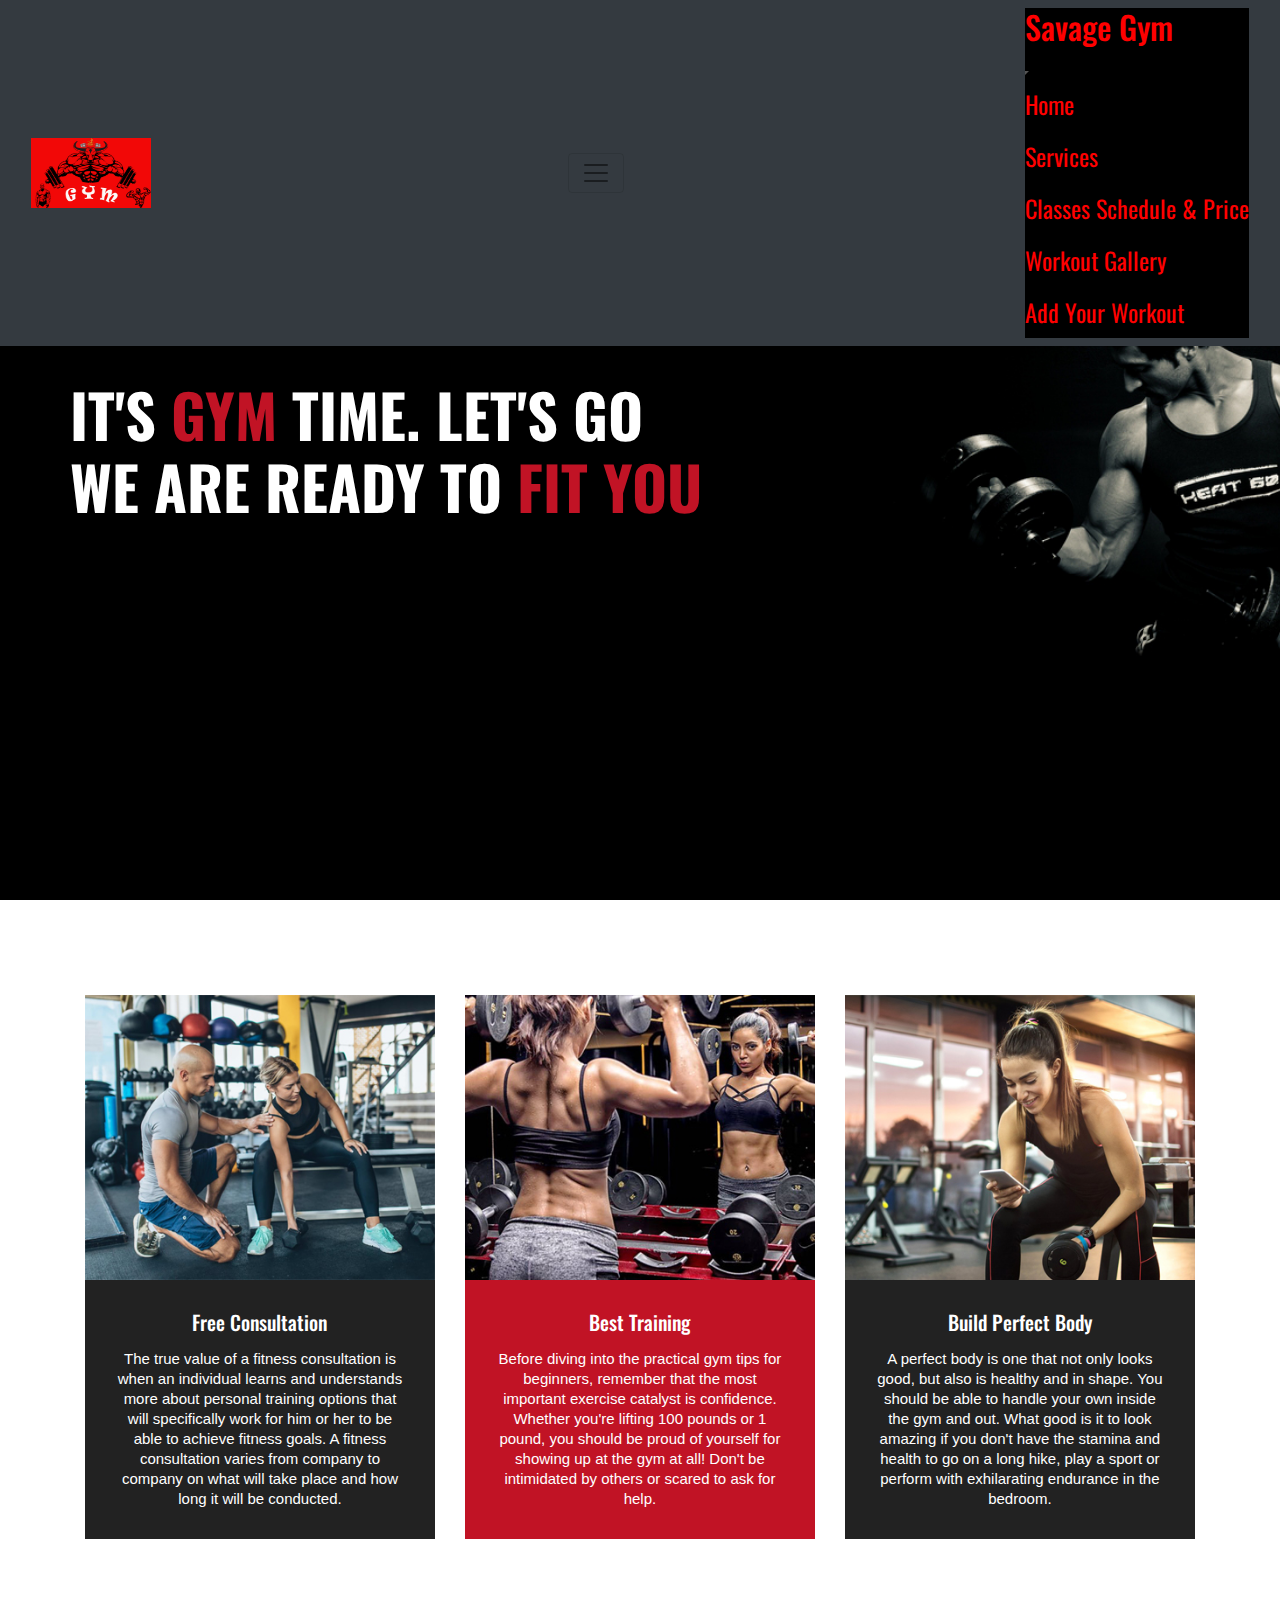
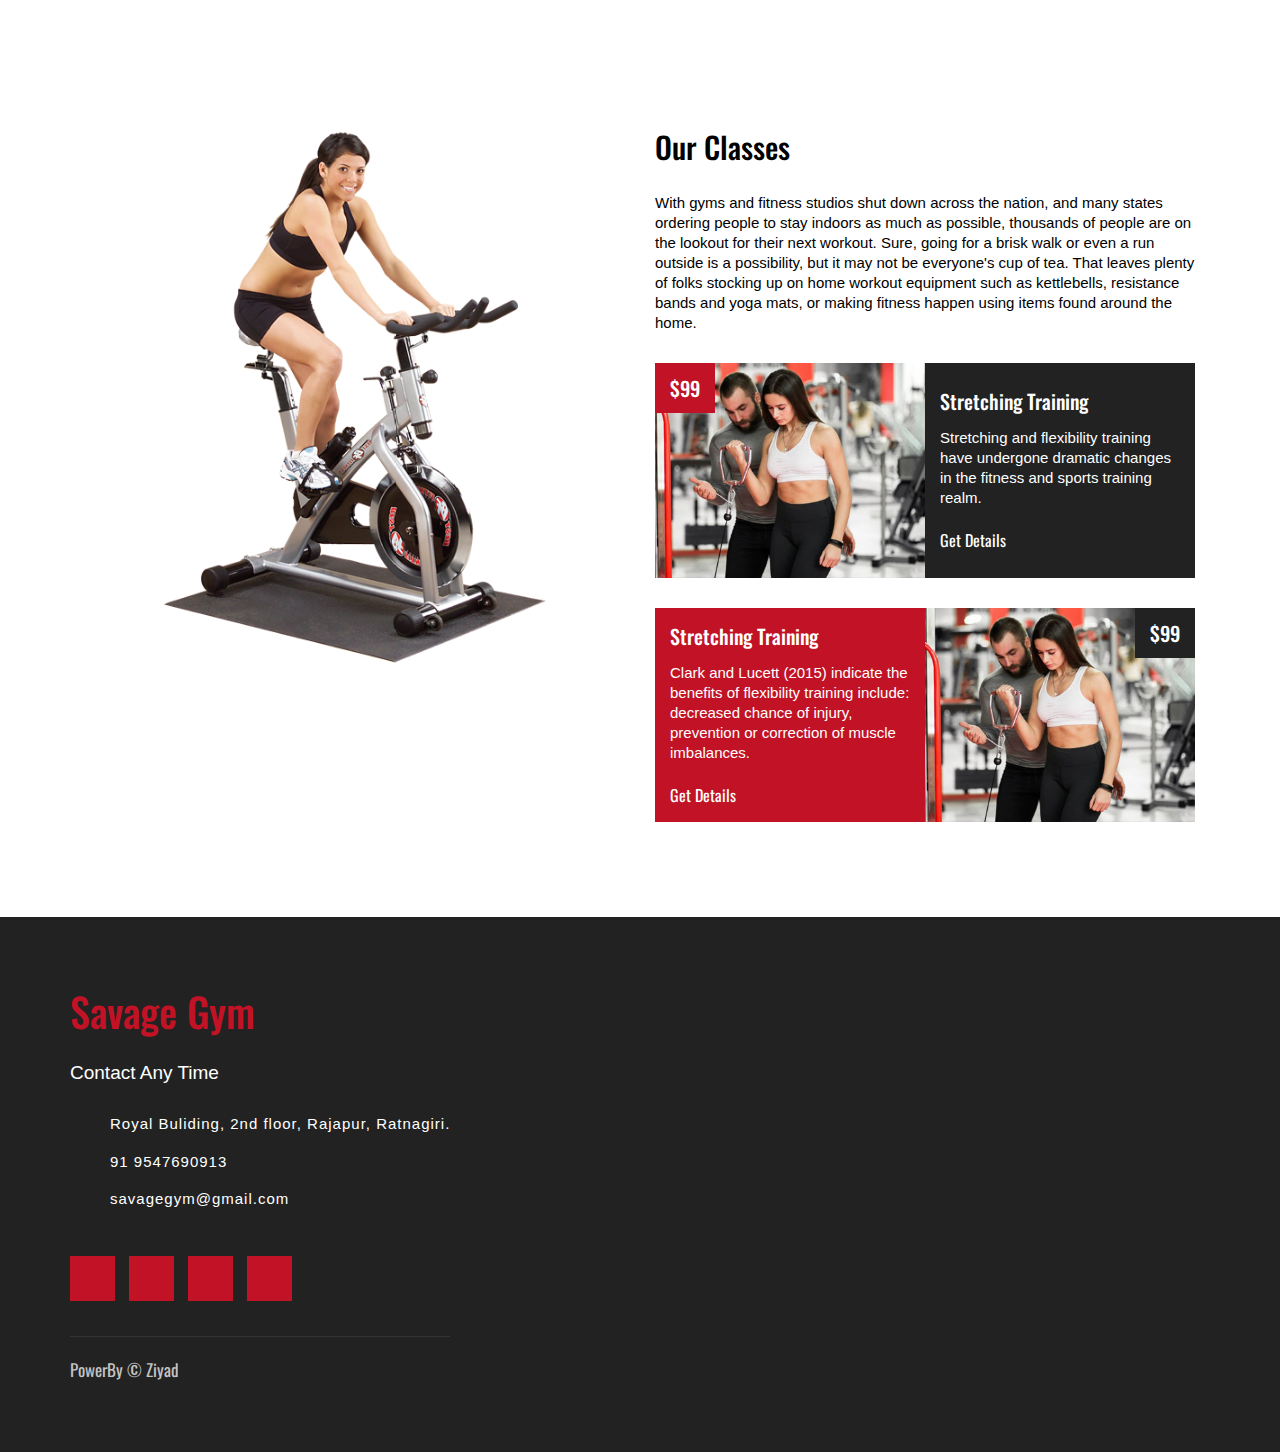
<file: index.html>
<!DOCTYPE html>
<html lang="en">
<head>
    <meta charset="UTF-8">
    <meta http-equiv="X-UA-Compatible" content="IE=edge">
    <meta name="viewport" content="width=device-width, initial-scale=1.0">
    <title>Savage Gym</title>
    <link rel="stylesheet" href="https://use.fontawesome.com/releases/v5.15.4/css/all.css" integrity="sha384-DyZ88mC6Up2uqS4h/KRgHuoeGwBcD4Ng9SiP4dIRy0EXTlnuz47vAwmeGwVChigm" crossorigin="anonymous">
    <link href="https://cdn.jsdelivr.net/npm/bootstrap@5.1.3/dist/css/bootstrap.min.css" rel="stylesheet" integrity="sha384-1BmE4kWBq78iYhFldvKuhfTAU6auU8tT94WrHftjDbrCEXSU1oBoqyl2QvZ6jIW3" crossorigin="anonymous">
    <link rel="stylesheet" href="https://maxcdn.bootstrapcdn.com/bootstrap/4.5.2/css/bootstrap.min.css">
    <link rel="stylesheet" href="style.css">
</head>
<body>
    <header>
        <nav class="navbar navbar-light bg-dark fixed-top">
            <div class="container-fluid">
                <a class="navbar-brand" href="#">
                    <img src="accet/logo.png" alt="logo" height="70" width="120">
                </a>
                <button class="navbar-toggler" type="button" data-bs-toggle="offcanvas" data-bs-target="#offcanvasNavbar" aria-controls="offcanvasNavbar" style="color: red;">
                    <span class="navbar-toggler-icon" style="color: red;"></span>
                </button>
                <div class="offcanvas offcanvas-end" tabindex="-1" id="offcanvasNavbar" aria-labelledby="offcanvasNavbarLabel" style= "color: red; background-color: black;">
                    <div class="offcanvas-header" style="color: red;">
                        <h5 class="offcanvas-title" id="offcanvasNavbarLabel" style="font-size: 2rem;">Savage Gym</h5>
                        <button type="button" class="btn-close text-reset" data-bs-dismiss="offcanvas" aria-label="Close" style="background-color: red;"></button>
                    </div>
                    <div class="offcanvas-body">
                        <ul class="navbar-nav justify-content-end flex-grow-1 pe-3" >
                            <li class="nav-item">
                                <a class="nav-link active" aria-current="page" href="index.html" style="color: red; font-size: 1.5rem;">Home</a>
                            </li>
                            <li class="nav-item">
                                <a class="nav-link active" aria-current="page" href="accet/index1.html" style="color: red; font-size: 1.5rem;">Services</a>
                            </li>
                            <li class="nav-item">
                                <a class="nav-link active" aria-current="page" href="accet/index2.html" style="color: red; font-size: 1.5rem;">Classes Schedule & Price</a>
                            </li>
                            <li class="nav-item" >
                                <a class="nav-link active" aria-current="page" href="accet/index3.html" style="color: red; font-size: 1.5rem;">Workout Gallery</a>
                            </li>
                            <li class="nav-item" >
                                <a class="nav-link active" aria-current="page" href="accet/index4.html" style="color: red; font-size: 1.5rem">Add Your Workout</a>
                            </li>
                        </ul>
                    </div>
                </div>
            </div>
        </nav>
    </header>

    <section class="home wow flash" id="home">
        <div class="container">
            <h1 class="wow slideInLeft" data-wow-delay="1s">It's <span>gym</span> time. Let's go</h1>
  	 	    <h1 class="wow slideInRight" data-wow-delay="1s">We are ready to <span>fit you</span></h1>
        </div>
        <a href="#about" class="go-down">
            <i class="fa fa-angle-down" aria-hidden="true"></i>
        </a>
    </section>

    <section class="about" id="about">
  	  <div class="container">
  	  	  <div class="content">
  	  	  	   <div class="box wow bounceInUp">
  	  	  	   	   <div class="inner">
  	  	  	   	   	   <div class="img">
  	  	  	   	   	   	  <img src="accet/about1.jpg" alt="about" />
  	  	  	   	   	   </div>
                       <div class="text">
                       	   <h4>Free Consultation</h4>
                       	   <p>The true value of a fitness consultation is when an individual learns and understands more about personal training options that will specifically work for him or her to be able to achieve fitness goals. A fitness consultation varies from company to company on what will take place and how long it will be conducted. </p>
                       </div>
  	  	  	   	   </div>
  	  	  	   </div>
  	  	  	   	<div class="box wow bounceInUp" data-wow-delay="0.2s">
  	  	  	   	   <div class="inner">
  	  	  	   	   	   <div class="img">
  	  	  	   	   	   	  <img src="accet/about2.jpg" alt="about" />
  	  	  	   	   	   </div>
                       <div class="text">
                       	   <h4>Best Training</h4>
                       	   <p>Before diving into the practical gym tips for beginners, remember that the most important exercise catalyst is confidence. Whether you're lifting 100 pounds or 1 pound, you should be proud of yourself for showing up at the gym at all! Don't be intimidated by others or scared to ask for help.</p>
                       </div>
  	  	  	   	   </div>
  	  	  	   </div>
  	  	  	   <div class="box wow bounceInUp" data-wow-delay="0.4s">
  	  	  	   	   <div class="inner">
  	  	  	   	   	   <div class="img">
  	  	  	   	   	   	  <img src="accet/about3.jpg" alt="about" />
  	  	  	   	   	   </div>
                       <div class="text">
                       	   <h4>Build Perfect Body</h4>
                       	   <p>A perfect body is one that not only looks good, but also is healthy and in shape. You should be able to handle your own inside the gym and out. What good is it to look amazing if you don't have the stamina and health to go on a long hike, play a sport or perform with exhilarating endurance in the bedroom.</p>
                       </div>
  	  	  	   	   </div>
  	  	  	   </div>
  	  	  </div>
  	  </div>
  </section>

  <section class="classes" id="classes">
	<div class="container">
		 <div class="content">
		 	  <div class="box img wow slideInLeft">
		 	  	 <img src="accet/class2.png" alt="classes" />
		 	  </div>
		 	  <div class="box text wow slideInRight">
		 	  	 <h2>Our Classes</h2>
		 	  	 <p>With gyms and fitness studios shut down across the nation, and many states ordering people to stay indoors as much as possible, thousands of people are on the lookout for their next workout. Sure, going for a brisk walk or even a run outside is a possibility, but it may not be everyone's cup of tea. That leaves plenty of folks stocking up on home workout equipment such as kettlebells, resistance bands and yoga mats, or making fitness happen using items found around the home.</p>
		 	  	<div class="class-items">
		 	  	 <div class="item wow bounceInUp">
                     <div class="item-img">
                     	 <img src="accet/class1.jpg" alt="classes" />
                     	 <div class="price">
                     	 	 $99
                     	 </div>
                     </div>
                     <div class="item-text">
                     	  <h4>Stretching Training</h4>
                     	  <p>Stretching and flexibility training have undergone dramatic changes in the fitness and sports training realm.</p>
                     	  <a href="">Get Details</a>
                     </div>
		 	  	       </div>
		 	  	       <div class="item wow bounceInUp">
                     <div class="item-text">
                     	  <h4>Stretching Training</h4>
                     	  <p>Clark and Lucett (2015) indicate the benefits of flexibility training include: decreased chance of injury, prevention or correction of muscle imbalances.</p>
                     	  <a href="">Get Details</a>
                     </div>
                     <div class="item-img">
                     	 <img src="accet/class1.jpg" alt="classes" />
                     	 <div class="price">
                     	 	 $99
                     	 </div>
                     </div>
		 	  	       </div>
		 	     	</div>
		 	  </div>
		 </div>
	</div>
</section>


<!-- Start Contact -->
<section class="contact" id="contact">
    <div class="container">
       <div class="content">
           <div class="box text wow slideInRight">
               <h2>Savage Gym</h2>
               <p class="title-p">Contact Any Time</p>
                 <div class="info">
                     <ul>
                         <li><span class="fa fa-map-marker"></span>Royal Buliding, 2nd floor, Rajapur, Ratnagiri.</li>
                         <li><span class="fa fa-phone"></span> 91 9547690913</li>
                         <li><span class="fa fa-envelope"></span> savagegym@gmail.com</li>
                     </ul>
                 </div>
                 <div class="social">
                      <a href=""><span><i class="fab fa-facebook-square"></i></span></a>
                      <a href=""><span><i class="fab fa-instagram-square"></i></span></a>
                      <a href=""><span><i class="fab fa-youtube-square"></i></span></a>
                      <a href=""><span><i class="fab fa-twitter-square"></i></span></a>
                 </div>

                 <div class="copy">
                     PowerBy &copy; Ziyad
                 </div>
           </div>
       </div>
    </div>
 </section>
<!-- End Contact -->

   


<script src="https://cdn.jsdelivr.net/npm/bootstrap@5.1.3/dist/js/bootstrap.bundle.min.js" integrity="sha384-ka7Sk0Gln4gmtz2MlQnikT1wXgYsOg+OMhuP+IlRH9sENBO0LRn5q+8nbTov4+1p" crossorigin="anonymous"></script>  
</body>
</html>
</file>
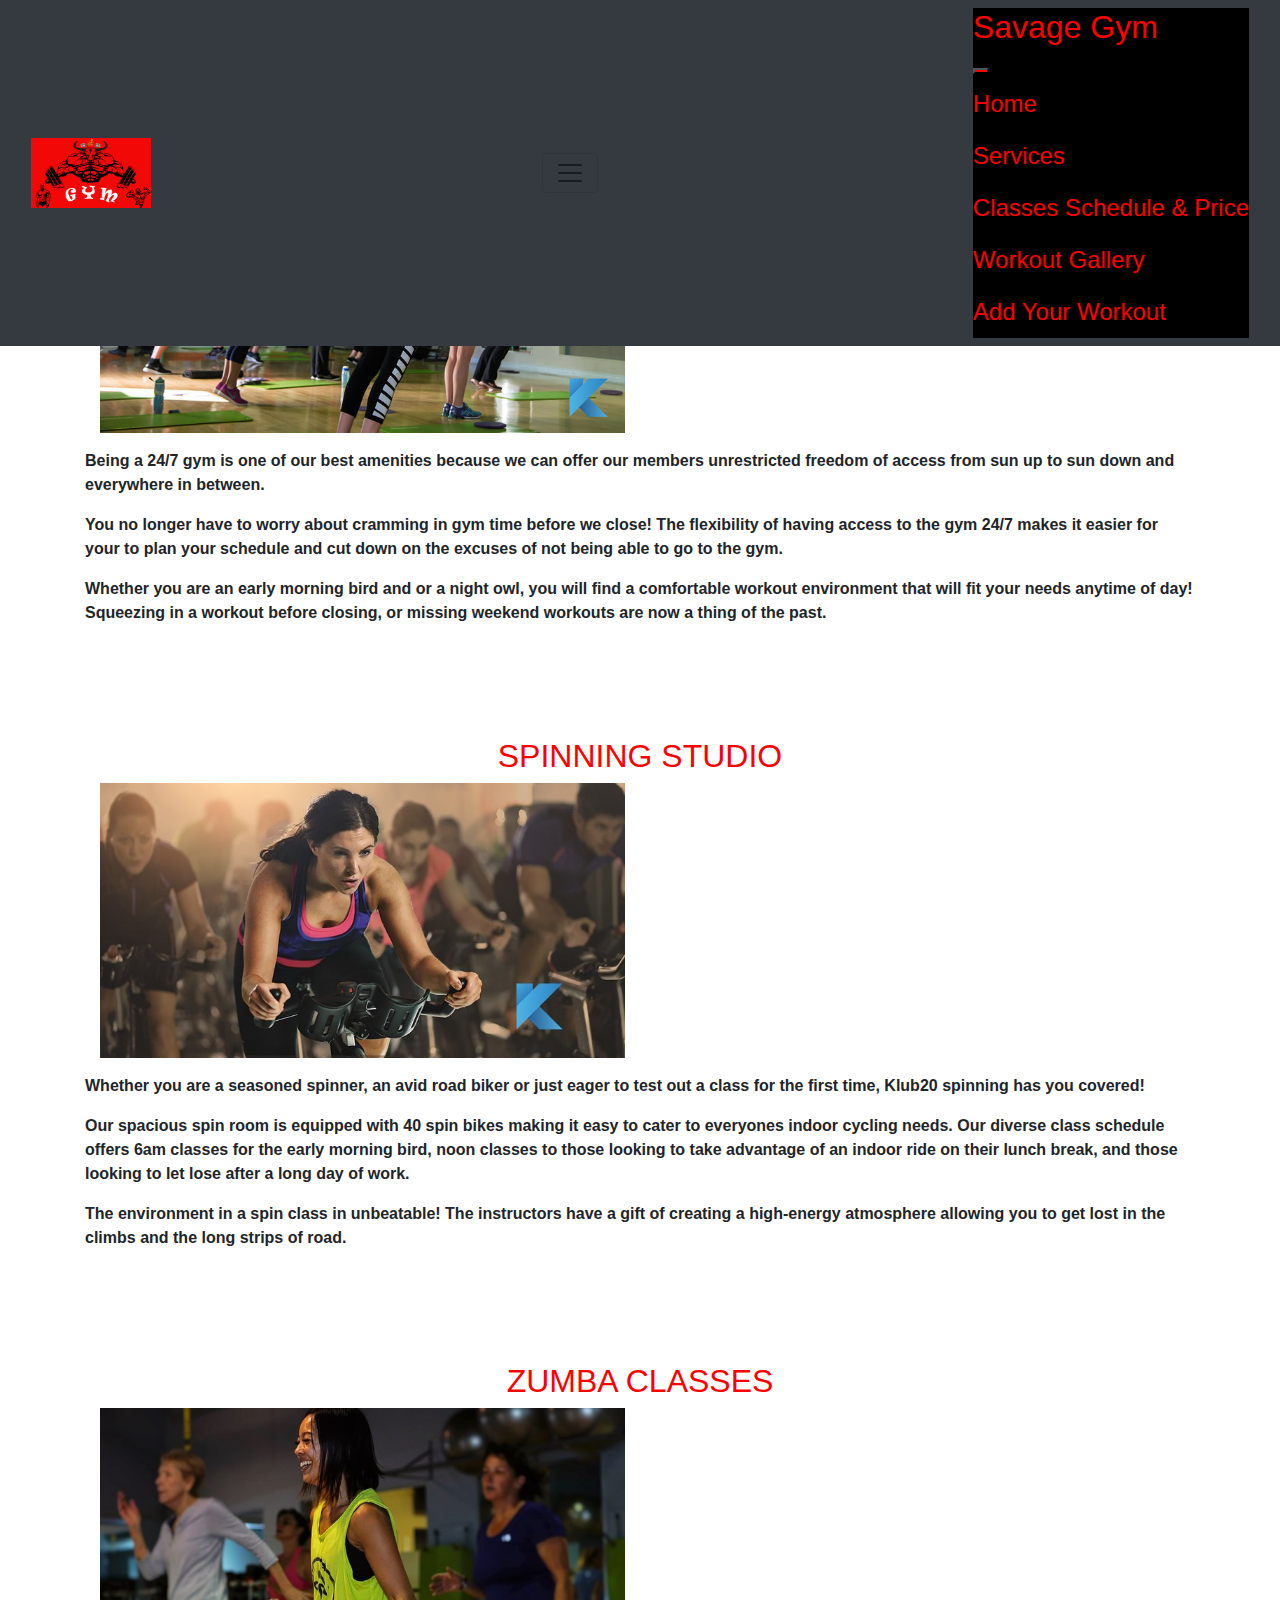
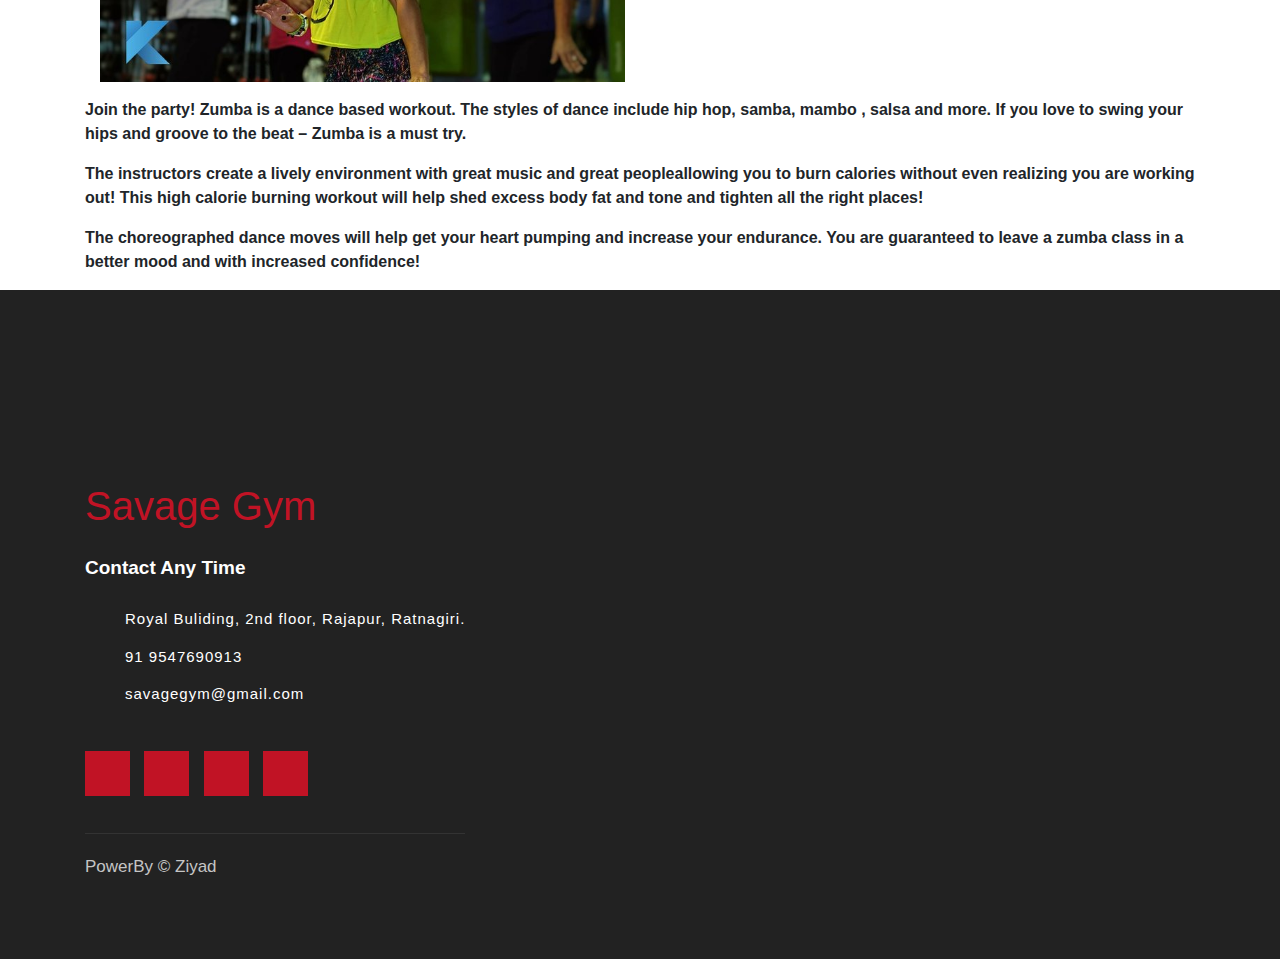
<file: accet/index1.html>
<!DOCTYPE html>
<html lang="en">
<head>
    <meta charset="UTF-8">
    <meta http-equiv="X-UA-Compatible" content="IE=edge">
    <meta name="viewport" content="width=device-width, initial-scale=1.0">
    <title>Savage Gym</title>
    <link rel="stylesheet" href="https://use.fontawesome.com/releases/v5.15.4/css/all.css" integrity="sha384-DyZ88mC6Up2uqS4h/KRgHuoeGwBcD4Ng9SiP4dIRy0EXTlnuz47vAwmeGwVChigm" crossorigin="anonymous">
    <link href="https://cdn.jsdelivr.net/npm/bootstrap@5.1.3/dist/css/bootstrap.min.css" rel="stylesheet" integrity="sha384-1BmE4kWBq78iYhFldvKuhfTAU6auU8tT94WrHftjDbrCEXSU1oBoqyl2QvZ6jIW3" crossorigin="anonymous">
    <link rel="stylesheet" href="https://maxcdn.bootstrapcdn.com/bootstrap/4.5.2/css/bootstrap.min.css">
    <link rel="stylesheet" href="style1.css">
</head>
<body>
    <header>
        <nav class="navbar navbar-light bg-dark fixed-top">
            <div class="container-fluid">
                <a class="navbar-brand" href="#">
                    <img src="logo.png" alt="logo" height="70" width="120">
                </a>
                <button class="navbar-toggler" type="button" data-bs-toggle="offcanvas" data-bs-target="#offcanvasNavbar" aria-controls="offcanvasNavbar" style="color: red;">
                    <span class="navbar-toggler-icon" style="color: red;"></span>
                </button>
                <div class="offcanvas offcanvas-end" tabindex="-1" id="offcanvasNavbar" aria-labelledby="offcanvasNavbarLabel" style= "color: red; background-color: black;">
                    <div class="offcanvas-header" style="color: red;">
                        <h5 class="offcanvas-title" id="offcanvasNavbarLabel" style="font-size: 2rem;">Savage Gym</h5>
                        <button type="button" class="btn-close text-reset" data-bs-dismiss="offcanvas" aria-label="Close" style="background-color: red;"></button>
                    </div>
                    <div class="offcanvas-body">
                        <ul class="navbar-nav justify-content-end flex-grow-1 pe-3">
                            <li class="nav-item">
                                <a class="nav-link active" aria-current="page" href="#" style="color: red; font-size: 1.5rem;">Home</a>
                            </li>
                            <li class="nav-item">
                                <a class="nav-link active" aria-current="page" href="index1.html" style="color: red; font-size: 1.5rem;">Services</a>
                            </li>
                            <li class="nav-item">
                                <a class="nav-link active" aria-current="page" href="index2.html" style="color: red; font-size: 1.5rem;">Classes Schedule & Price</a>
                            </li>
                            <li class="nav-item" >
                                <a class="nav-link active" aria-current="page" href="index3.html" style="color: red; font-size: 1.5rem;">Workout Gallery</a>
                            </li>
                            <li class="nav-item" >
                                <a class="nav-link active" aria-current="page" href="index4.html" style="color: red; font-size: 1.5rem;">Add Your Workout</a>
                            </li>
                        </ul>
                    </div>
                </div>
            </div>
        </nav>
    </header>

<div class="container">
    <h1>OPEN 24 HOURS</h1>
    <div class="clearfix">
        <img src="services1.jpg" class="col-md-6 float-md-end mb-3 ms-md-3" alt="...">
      
        <p>
            Being a 24/7 gym is one of our best amenities because we can offer our members unrestricted freedom of access from sun up to sun down and everywhere in between.
        </p>
      
        <p>
            You no longer have to worry about cramming in gym time before we close!  The flexibility of having access to the gym 24/7 makes it easier for your to plan your schedule and cut down on the excuses of not being able to go to the gym.
        </p>
      
        <p>
            Whether you are an early morning bird and or a night owl, you will find a comfortable workout environment that will fit your needs anytime of day! Squeezing in a workout before closing, or missing weekend workouts are now a thing of the past.
        </p>
    </div>
</div>

<div class="container">
    <h1>SPINNING STUDIO</h1>
    <div class="clearfix">
        <img src="services2.jpg" class="col-md-6 float-md-end mb-3 ms-md-3" alt="...">
      
        <p>
            Whether you are a seasoned spinner, an avid road biker or just eager to test out a class for the first time, Klub20 spinning has you covered!
        </p>
      
        <p>
            Our spacious spin room is equipped with 40 spin bikes making it easy to cater to everyones indoor cycling needs. Our diverse class schedule offers 6am classes for the early morning  bird, noon classes to those looking to take advantage of an indoor ride on their lunch break, and those looking to let lose after a long day of work. 
        </p>
      
        <p>
            The environment in a spin class in unbeatable! The instructors have a gift of creating a high-energy atmosphere allowing you to get lost in the climbs and the long strips of road. 
        </p>
    </div>
</div>

<div class="container">
    <h1>ZUMBA CLASSES</h1>
    <div class="clearfix">
        <img src="services3.jpg" class="col-md-6 float-md-end mb-3 ms-md-3" alt="...">
      
        <p>
            Join the party! Zumba is a dance based workout. The styles of dance include hip hop, samba, mambo , salsa and more. If you love to swing your hips and groove to the beat – Zumba is a must try.
        </p>
      
        <p>
            The instructors create a lively environment with great music and great peopleallowing you to burn calories without even realizing you are working out! This high calorie burning workout will help shed excess body fat and tone and tighten all the right places! 
        </p>
      
        <p>
            The choreographed dance moves will help get your heart pumping and increase your endurance.  You are guaranteed to leave a zumba class in a better mood and with increased confidence!
        </p>
    </div>
</div>

<!-- Start Contact -->
<section class="contact" id="contact">
    <div class="container">
       <div class="content">
           <div class="box text wow slideInRight">
               <h2>Savage Gym</h2>
               <p class="title-p">Contact Any Time</p>
                 <div class="info">
                     <ul>
                         <li><span class="fa fa-map-marker"></span>Royal Buliding, 2nd floor, Rajapur, Ratnagiri.</li>
                         <li><span class="fa fa-phone"></span> 91 9547690913</li>
                         <li><span class="fa fa-envelope"></span> savagegym@gmail.com</li>
                     </ul>
                 </div>
                 <div class="social">
                      <a href=""><span><i class="fab fa-facebook-square"></i></span></a>
                      <a href=""><span><i class="fab fa-instagram-square"></i></span></a>
                      <a href=""><span><i class="fab fa-youtube-square"></i></span></a>
                      <a href=""><span><i class="fab fa-twitter-square"></i></span></a>
                 </div>

                 <div class="copy">
                     PowerBy &copy; Ziyad
                 </div>
           </div>
       </div>
    </div>
 </section>
<!-- End Contact -->

    

    <script src="https://cdn.jsdelivr.net/npm/bootstrap@5.1.3/dist/js/bootstrap.bundle.min.js" integrity="sha384-ka7Sk0Gln4gmtz2MlQnikT1wXgYsOg+OMhuP+IlRH9sENBO0LRn5q+8nbTov4+1p" crossorigin="anonymous"></script>  
</body>
</html>
</file>
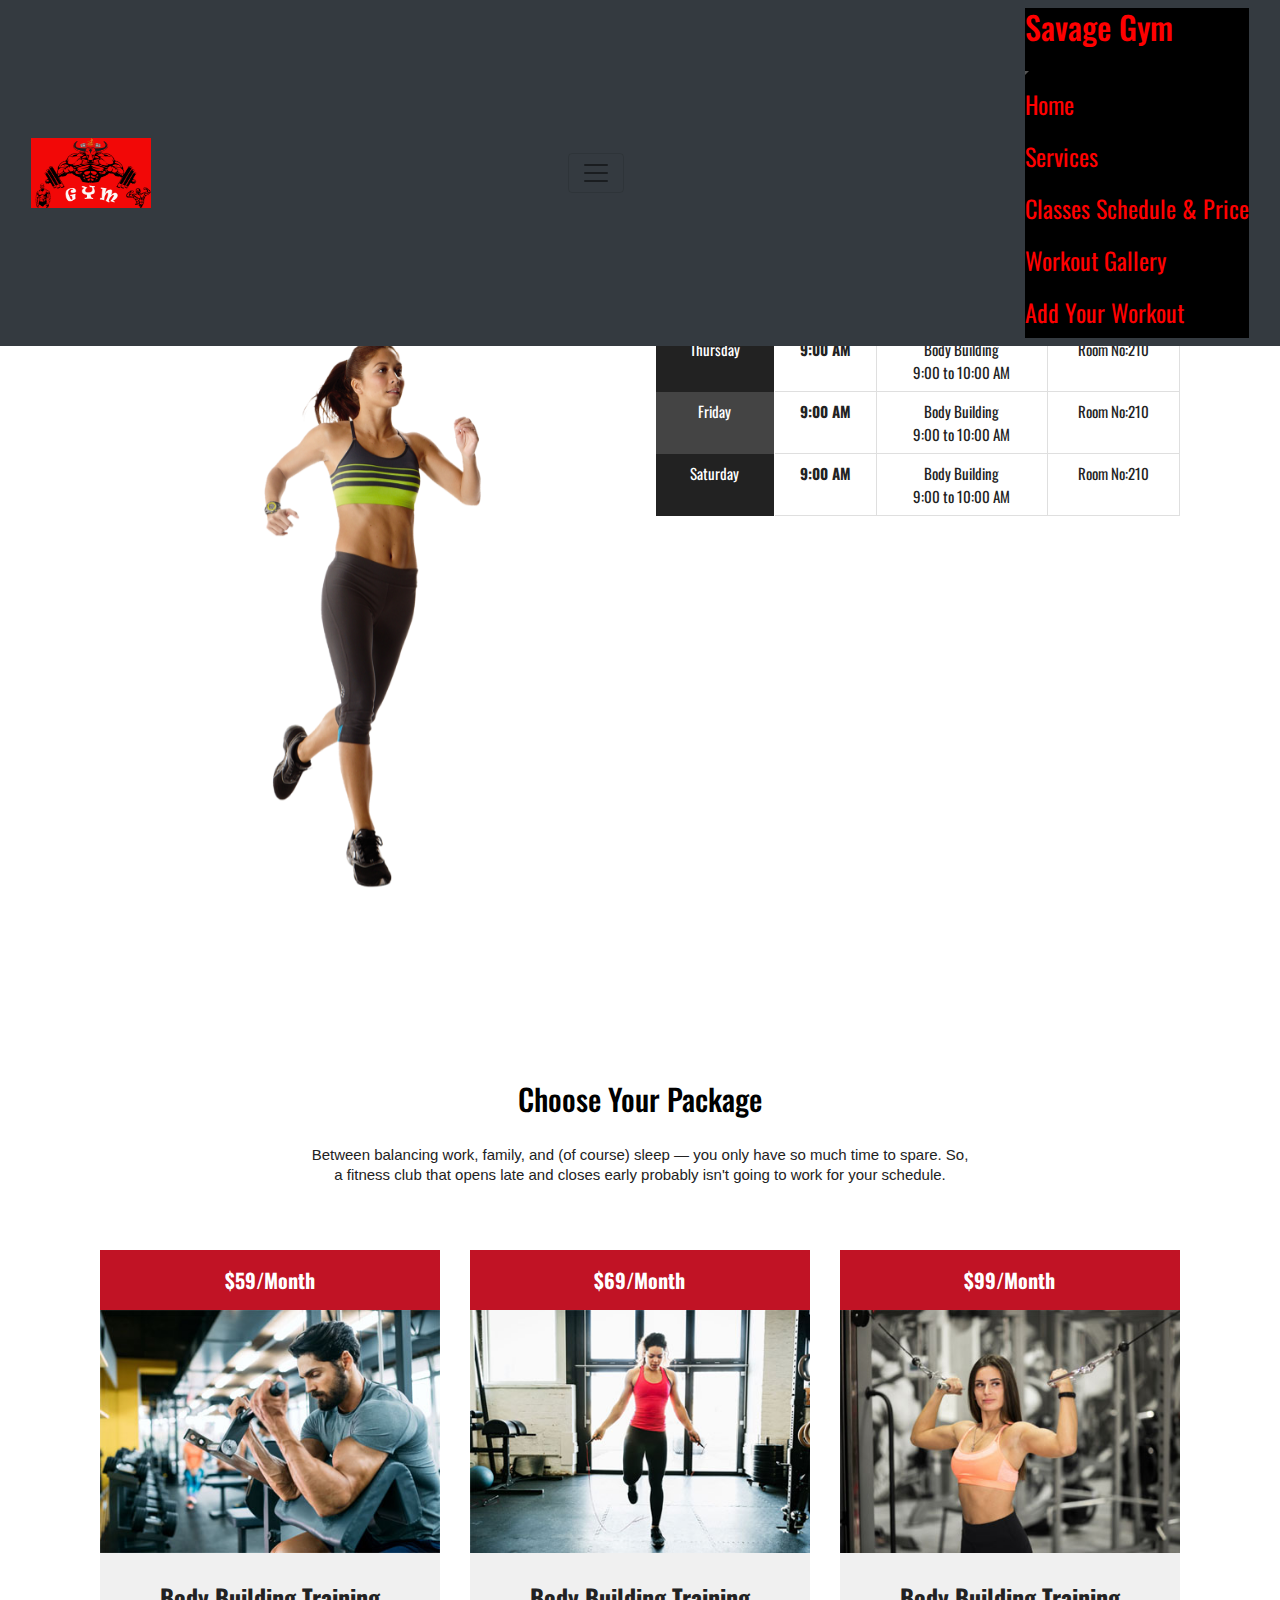
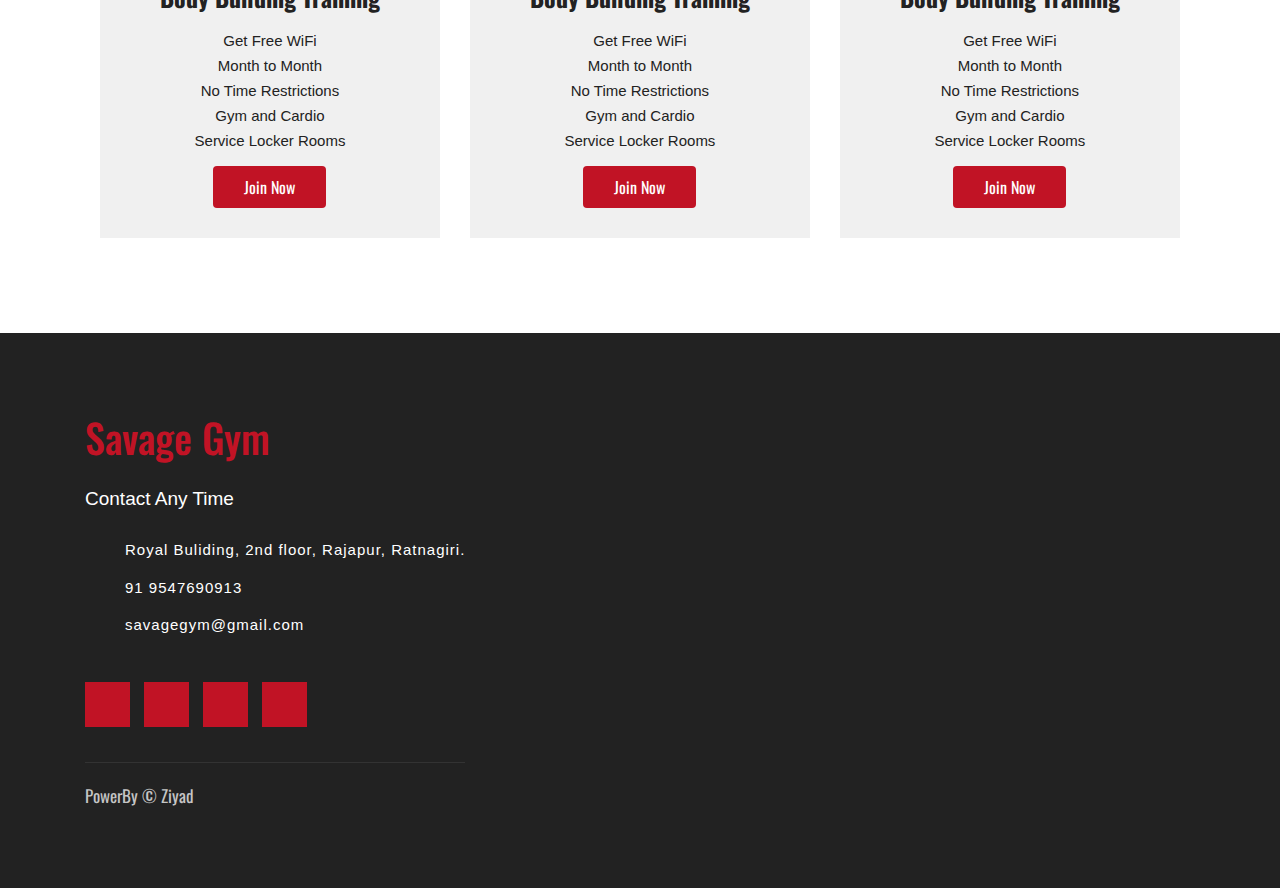
<file: accet/index2.html>
<!DOCTYPE html>
<html lang="en">
<head>
    <meta charset="UTF-8">
    <meta http-equiv="X-UA-Compatible" content="IE=edge">
    <meta name="viewport" content="width=device-width, initial-scale=1.0">
    <title>Savage Gym</title>
    <link rel="stylesheet" href="https://use.fontawesome.com/releases/v5.15.4/css/all.css" integrity="sha384-DyZ88mC6Up2uqS4h/KRgHuoeGwBcD4Ng9SiP4dIRy0EXTlnuz47vAwmeGwVChigm" crossorigin="anonymous">
    <link href="https://cdn.jsdelivr.net/npm/bootstrap@5.1.3/dist/css/bootstrap.min.css" rel="stylesheet" integrity="sha384-1BmE4kWBq78iYhFldvKuhfTAU6auU8tT94WrHftjDbrCEXSU1oBoqyl2QvZ6jIW3" crossorigin="anonymous">
    <link rel="stylesheet" href="https://maxcdn.bootstrapcdn.com/bootstrap/4.5.2/css/bootstrap.min.css">
    <link rel="stylesheet" href="style2.css">
</head>
<body>
    <header>
        <nav class="navbar navbar-light bg-dark fixed-top">
            <div class="container-fluid">
                <a class="navbar-brand" href="#">
                    <img src="logo.png" alt="logo" height="70" width="120">
                </a>
                <button class="navbar-toggler" type="button" data-bs-toggle="offcanvas" data-bs-target="#offcanvasNavbar" aria-controls="offcanvasNavbar" style="color: red;">
                    <span class="navbar-toggler-icon" style="color: red;"></span>
                </button>
                <div class="offcanvas offcanvas-end" tabindex="-1" id="offcanvasNavbar" aria-labelledby="offcanvasNavbarLabel" style= "color: red; background-color: black;">
                    <div class="offcanvas-header" style="color: red;">
                        <h5 class="offcanvas-title" id="offcanvasNavbarLabel" style="font-size: 2rem;">Savage Gym</h5>
                        <button type="button" class="btn-close text-reset" data-bs-dismiss="offcanvas" aria-label="Close" style="background-color: red;"></button>
                    </div>
                    <div class="offcanvas-body">
                        <ul class="navbar-nav justify-content-end flex-grow-1 pe-3">
                            <li class="nav-item">
                                <a class="nav-link active" aria-current="page" href="#" style="color: red; font-size: 1.5rem;">Home</a>
                            </li>
                            <li class="nav-item">
                                <a class="nav-link active" aria-current="page" href="index1.html" style="color: red; font-size: 1.5rem;">Services</a>
                            </li>
                            <li class="nav-item">
                                <a class="nav-link active" aria-current="page" href="index2.html" style="color: red; font-size: 1.5rem;">Classes Schedule & Price</a>
                            </li>
                            <li class="nav-item" >
                                <a class="nav-link active" aria-current="page" href="index3.html" style="color: red; font-size: 1.5rem">Workout Gallery</a>
                            </li>
                            <li class="nav-item" >
                                <a class="nav-link active" aria-current="page" href="index4.html" style="color: red; font-size: 1.5rem">Add Your Workout</a>
                            </li>
                        </ul>
                    </div>
                </div>
            </div>
        </nav>
    </header>

    <!-- Start Schedule -->
  <section class="schedule" id="schedule">
    <div class="container">
          <div class="content">
                 <div class="box text wow slideInLeft">
                        <h2>Classes Schedule</h2>
                        <p>
                            As a Savage Gym owner, your classes – and you - are the life-blood of your business. As you put yourself out there, it’s essential to take the guesswork out of creating a group class schedule for your gym, yoga, dance or martial arts studio. 
                        </p>
                        <img src="schedule1.png" alt="schedule" />
                 </div>
                 <div class="box timing wow slideInRight">
                <table class="table">
                     <tbody>
                         <tr>
                             <td class="day">Monday</td>
                             <td><strong>9:00 AM</strong></td>
                             <td>Body Building <br/> 9:00 to 10:00 AM</td>
                             <td>Room No:210</td>
                         </tr>
                         <tr>
                             <td class="day">Tuesday</td>
                             <td><strong>9:00 AM</strong></td>
                             <td>Body Building <br/> 9:00 to 10:00 AM</td>
                             <td>Room No:210</td>
                         </tr>
                         <tr>
                             <td class="day">Wednesday</td>
                             <td><strong>9:00 AM</strong></td>
                             <td>Body Building <br/> 9:00 to 10:00 AM</td>
                             <td>Room No:210</td>
                         </tr>
                         <tr>
                             <td class="day">Thursday</td>
                             <td><strong>9:00 AM</strong></td>
                             <td>Body Building <br/> 9:00 to 10:00 AM</td>
                             <td>Room No:210</td>
                         </tr>
                         <tr>
                             <td class="day">Friday</td>
                             <td><strong>9:00 AM</strong></td>
                             <td>Body Building <br/> 9:00 to 10:00 AM</td>
                             <td>Room No:210</td>
                         </tr>
                         <tr>
                             <td class="day">Saturday</td>
                             <td><strong>9:00 AM</strong></td>
                             <td>Body Building <br/> 9:00 to 10:00 AM</td>
                             <td>Room No:210</td>
                         </tr>
                     </tbody>
                </table>
                 </div>
          </div>
    </div>
</section>
<!-- End Schedule -->

<!-- Start Price -->
<section class="price-package" id="price">
    <div class="container">
          <h2>Choose Your Package</h2>
          <p class="title-p">Between balancing work, family, and (of course) sleep — you only have so much time to spare. So, a fitness club that opens late and closes early probably isn't going to work for your schedule.</p>
          <div class="content">
                <div class="box wow bounceInUp">
                      <div class="inner">
                             <div class="price-tag">
                                   $59/Month
                             </div>
                             <div class="img">
                                  <img src="price1.jpg" alt="price" />
                             </div>
                             <div class="text">
                                   <h3>Body Building Training</h3>
                                   <p>Get Free WiFi</p>
                                   <p>Month to Month</p>
                                   <p>No Time Restrictions</p>
                                   <p>Gym and Cardio</p>
                                   <p>Service Locker Rooms</p>
                                   <a href="" class="btn">Join Now</a>
                             </div>
                      </div>
                </div>
                <div class="box wow bounceInUp" data-wow-delay="0.2s">
                      <div class="inner">
                             <div class="price-tag">
                                   $69/Month
                             </div>
                             <div class="img">
                                  <img src="price2.jpg" alt="price" />
                             </div>
                             <div class="text">
                                   <h3>Body Building Training</h3>
                                   <p>Get Free WiFi</p>
                                   <p>Month to Month</p>
                                   <p>No Time Restrictions</p>
                                   <p>Gym and Cardio</p>
                                   <p>Service Locker Rooms</p>
                                   <a href="" class="btn">Join Now</a>
                             </div>
                      </div>
                </div>
                <div class="box wow bounceInUp" data-wow-delay="0.4s">
                      <div class="inner">
                             <div class="price-tag">
                                   $99/Month
                             </div>
                             <div class="img">
                                  <img src="price3.jpg" alt="price" />
                             </div>
                             <div class="text">
                                   <h3>Body Building Training</h3>
                                   <p>Get Free WiFi</p>
                                   <p>Month to Month</p>
                                   <p>No Time Restrictions</p>
                                   <p>Gym and Cardio</p>
                                   <p>Service Locker Rooms</p>
                                   <a href="" class="btn">Join Now</a>
                             </div>
                      </div>
                </div>
          </div>
    </div>
</section>
<!-- End Price -->

<!-- Start Contact -->
<section class="contact" id="contact">
    <div class="container">
       <div class="content">
           <div class="box text wow slideInRight">
               <h2>Savage Gym</h2>
               <p class="title-p">Contact Any Time</p>
                 <div class="info">
                     <ul>
                         <li><span class="fa fa-map-marker"></span>Royal Buliding, 2nd floor, Rajapur, Ratnagiri.</li>
                         <li><span class="fa fa-phone"></span> 91 9547690913</li>
                         <li><span class="fa fa-envelope"></span> savagegym@gmail.com</li>
                     </ul>
                 </div>
                 <div class="social">
                      <a href=""><span><i class="fab fa-facebook-square"></i></span></a>
                      <a href=""><span><i class="fab fa-instagram-square"></i></span></a>
                      <a href=""><span><i class="fab fa-youtube-square"></i></span></a>
                      <a href=""><span><i class="fab fa-twitter-square"></i></span></a>
                 </div>

                 <div class="copy">
                     PowerBy &copy; Ziyad
                 </div>
           </div>
       </div>
    </div>
 </section>
<!-- End Contact -->



</body>
<script src="https://cdn.jsdelivr.net/npm/bootstrap@5.1.3/dist/js/bootstrap.bundle.min.js" integrity="sha384-ka7Sk0Gln4gmtz2MlQnikT1wXgYsOg+OMhuP+IlRH9sENBO0LRn5q+8nbTov4+1p" crossorigin="anonymous"></script>  
</html>
</file>
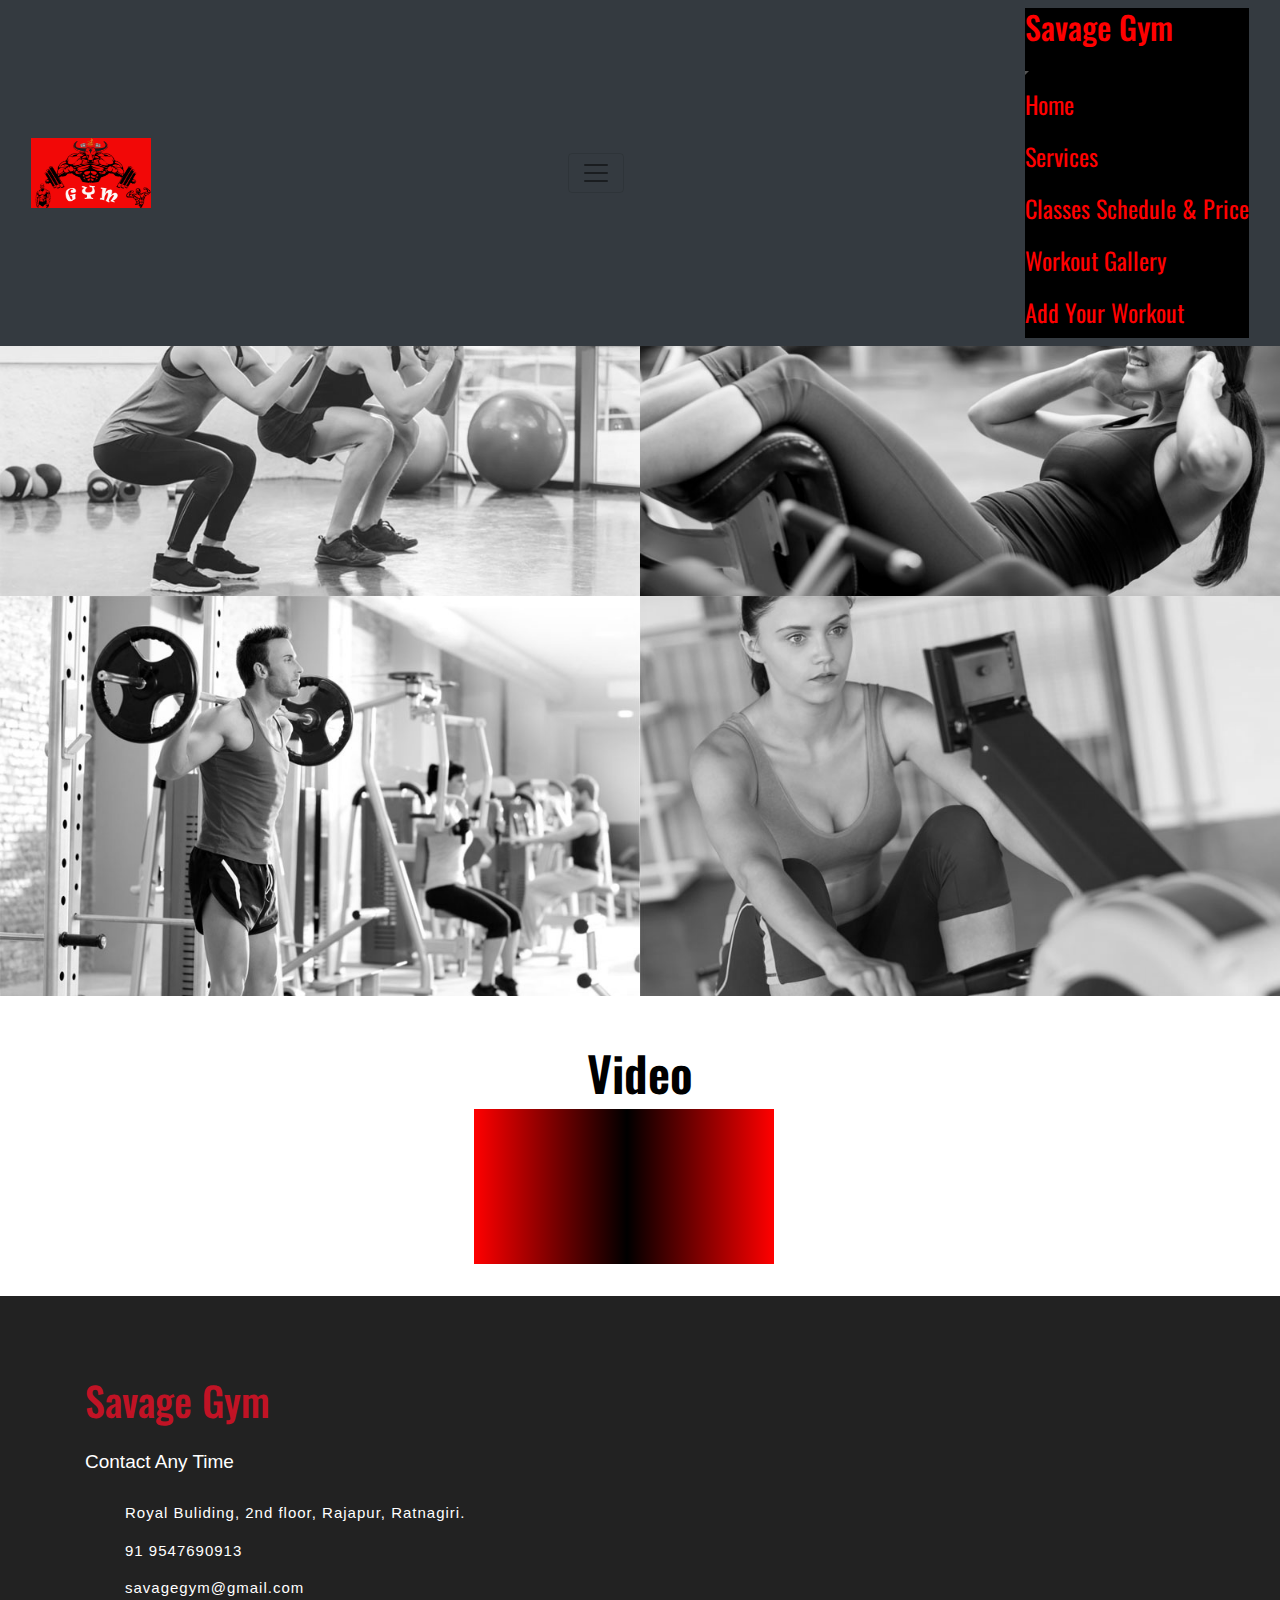
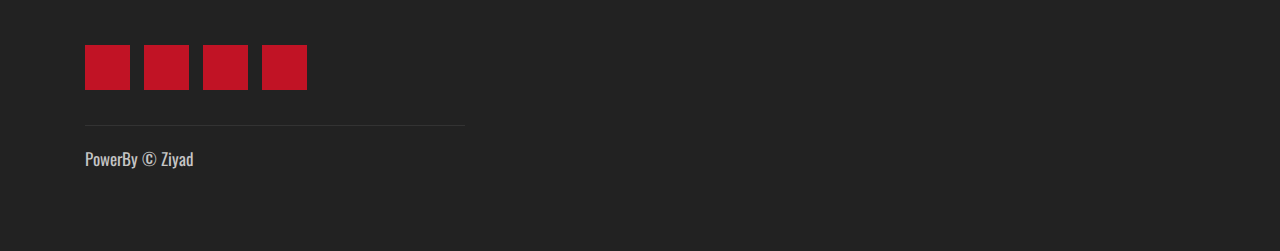
<file: accet/index3.html>
<!DOCTYPE html>
<html lang="en">
<head>
    <meta charset="UTF-8">
    <meta http-equiv="X-UA-Compatible" content="IE=edge">
    <meta name="viewport" content="width=device-width, initial-scale=1.0">
    <title>Savage Gym</title>
    <link rel="stylesheet" href="https://use.fontawesome.com/releases/v5.15.4/css/all.css" integrity="sha384-DyZ88mC6Up2uqS4h/KRgHuoeGwBcD4Ng9SiP4dIRy0EXTlnuz47vAwmeGwVChigm" crossorigin="anonymous">
    <link href="https://cdn.jsdelivr.net/npm/bootstrap@5.1.3/dist/css/bootstrap.min.css" rel="stylesheet" integrity="sha384-1BmE4kWBq78iYhFldvKuhfTAU6auU8tT94WrHftjDbrCEXSU1oBoqyl2QvZ6jIW3" crossorigin="anonymous">
    <link rel="stylesheet" href="https://maxcdn.bootstrapcdn.com/bootstrap/4.5.2/css/bootstrap.min.css">
    <link rel="stylesheet" href="style3.css">
</head>
<body>
    <header>
        <nav class="navbar navbar-light bg-dark fixed-top">
            <div class="container-fluid">
                <a class="navbar-brand" href="#">
                    <img src="logo.png" alt="logo" height="70" width="120">
                </a>
                <button class="navbar-toggler" type="button" data-bs-toggle="offcanvas" data-bs-target="#offcanvasNavbar" aria-controls="offcanvasNavbar" style="color: red;">
                    <span class="navbar-toggler-icon" style="color: red;"></span>
                </button>
                <div class="offcanvas offcanvas-end" tabindex="-1" id="offcanvasNavbar" aria-labelledby="offcanvasNavbarLabel" style= "color: red; background-color: black;">
                    <div class="offcanvas-header" style="color: red;">
                        <h5 class="offcanvas-title" id="offcanvasNavbarLabel" style="font-size: 2rem;">Savage Gym</h5>
                        <button type="button" class="btn-close text-reset" data-bs-dismiss="offcanvas" aria-label="Close" style="background-color: red;"></button>
                    </div>
                    <div class="offcanvas-body">
                        <ul class="navbar-nav justify-content-end flex-grow-1 pe-3">
                            <li class="nav-item">
                                <a class="nav-link active" aria-current="page" href="#" style="color: red; font-size: 1.5rem;">Home</a>
                            </li>
                            <li class="nav-item">
                                <a class="nav-link active" aria-current="page" href="index1.html" style="color: red; font-size: 1.5rem;">Services</a>
                            </li>
                            <li class="nav-item">
                                <a class="nav-link active" aria-current="page" href="index2.html" style="color: red; font-size: 1.5rem;">Classes Schedule & Price</a>
                            </li>
                            <li class="nav-item" >
                                <a class="nav-link active" aria-current="page" href="index3.html" style="color: red; font-size: 1.5rem">Workout Gallery</a>
                            </li>
                            <li class="nav-item" >
                                <a class="nav-link active" aria-current="page" href="index4.html" style="color: red; font-size: 1.5rem">Add Your Workout</a>
                            </li>
                        </ul>
                    </div>
                </div>
            </div>
        </nav>
    </header>
    
<!-- Start Gallery -->
  <section class="gallery" id="gallery">
    <h2>Workout Gallery</h2>
   <div class="content">
        <div class="box wow slideInLeft">
             <img src="gallery1.jpg" alt="gallery" />
        </div>
        <div class="box wow slideInRight">
             <img src="gallery2.jpg" alt="gallery" />
        </div>
        <div class="box wow slideInLeft">
             <img src="gallery3.jpg" alt="gallery" />
        </div>
        <div class="box wow slideInRight">
             <img src="gallery4.jpg" alt="gallery" />
        </div>
   </div>
  </section>
<!-- End Gallery -->

<section class="video__footage__container">
    <h1 class="video__title">Video</h1>
    <div class="video__footage">
        <iframe  src="https://www.youtube.com/embed/7x8Qs90JMDg" title="YouTube video player" frameborder="0" allow="accelerometer; autoplay; clipboard-write; encrypted-media; gyroscope; picture-in-picture" allowfullscreen></iframe>
    </div>
</section>

<!-- Start Contact -->
<section class="contact" id="contact">
    <div class="container">
       <div class="content">
           <div class="box text wow slideInRight">
               <h2>Savage Gym</h2>
               <p class="title-p">Contact Any Time</p>
                 <div class="info">
                     <ul>
                         <li><span class="fa fa-map-marker"></span>Royal Buliding, 2nd floor, Rajapur, Ratnagiri.</li>
                         <li><span class="fa fa-phone"></span> 91 9547690913</li>
                         <li><span class="fa fa-envelope"></span> savagegym@gmail.com</li>
                     </ul>
                 </div>
                 <div class="social">
                      <a href=""><span><i class="fab fa-facebook-square"></i></span></a>
                      <a href=""><span><i class="fab fa-instagram-square"></i></span></a>
                      <a href=""><span><i class="fab fa-youtube-square"></i></span></a>
                      <a href=""><span><i class="fab fa-twitter-square"></i></span></a>
                 </div>

                 <div class="copy">
                     PowerBy &copy; Ziyad
                 </div>
           </div>
       </div>
    </div>
 </section>
<!-- End Contact -->


    <script src="https://cdn.jsdelivr.net/npm/bootstrap@5.1.3/dist/js/bootstrap.bundle.min.js" integrity="sha384-ka7Sk0Gln4gmtz2MlQnikT1wXgYsOg+OMhuP+IlRH9sENBO0LRn5q+8nbTov4+1p" crossorigin="anonymous"></script>
</body>
</html>
</file>
<file: style.css>
@import url('https://fonts.googleapis.com/css?family=Oswald:300,400,500,600,700&display=swap');

body{
	margin:0;
	padding:0;
	overflow-x: hidden;
}

*{
	box-sizing: border-box;
	margin:0;
	padding:0;
	font-family: 'Oswald', sans-serif;
}

.home{
	height: 100vh;
	background-image: url('accet/home.jpg');
	background-size: cover;
	padding:15px;
	-webkit-display: flex;
	display: flex;
	position: relative;
}

.container{
	max-width: 1170px;
	margin: auto;
}

.home .container{
	-webkit-display: flex;
	display: flex;
	flex-direction: column;
	flex-grow: 1;
  }
  
  .home h1{
	  color:#ffffff;
	  font-size: 60px;
	  font-weight: 700;
	  text-transform: uppercase;
	  margin:0;
  }
  
  .home h1 span{
	  color:#c11325;;
  }

  .about{
	padding:80px 0px;
	background-color:#ffffff;
}

.about .content{ 
 -webkit-display: flex;
 display: flex;
}
.about .content .box{
	flex:0 0 33.33%;
	max-width: 33.33%;
	padding:15px;
}
.about .content .box .inner{
	background-color:#222222;
}
.about .content .box:nth-child(2) .inner{
	background-color: #c11325;
}
.about .content .box .inner .img img{
	width: 100%;
}
.about .content .box .inner .text{
	padding:30px;
}

.about .content .box .inner .text h4{
  font-size: 20px;
  margin:0;
  padding: 0px 0px 15px;
  font-weight: 500;
  color:#ffffff;
 text-transform: capitalize;
  text-align: center;
}
.about .content .box .inner .text p{
	font-size: 15px;
	line-height:20px;
	color:#ffffff;
	text-align: center;
	margin:0;
	font-family: 'Open Sans', sans-serif;
}

.classes{
	padding:80px 0px 50px;
	background-color: #ffffff;
}

.classes .content{
	-webkit-display: flex;
	display: flex;
}

.classes .content .box{
	padding:15px;
	flex:0 0 50%;
	max-width: 50%;
}

.classes .content .img img{
	width: 100%;
	-webkit-transform: rotateY(180deg);
	transform: rotateY(180deg);
}

.classes .content .text h2{
    font-size: 30px;
    font-weight: 500;
    color: #000000;
    padding: 0px 0px 20px;
}

.classes .content .text p{
	font-size: 15px;
    line-height: 20px;
    color: #000000;
    margin: 0;
    padding: 0px 0px 30px;
    font-family: 'Open Sans', sans-serif;
}


.classes .content .class-items .item{
	margin-bottom: 30px;
	display: flex;
}
.classes .content .class-items .item:nth-child(1){
 background-color: #222222;
}
.classes .content .class-items .item:nth-child(2){
 background-color: #c11325;
}
.classes .content .class-items .item .item-text{
	padding: 15px;
	display: flex;
	flex-direction: column;
	justify-content: center;
}
.classes .content .class-items .item .item-text,
.classes .content .class-items .item .item-img{
	flex:0 0 50%;
	max-width: 50%;
	position: relative;
}

.classes .content .class-items .item .item-img img{
 width: 100%;
 display: block;
}
.classes .content .class-items .item .item-img .price{
	position: absolute;
	height: 50px;
	width: 60px;
	font-size:20px;
	font-weight: 500; 
	color:#ffffff;
	text-align: center;
	line-height: 50px;
}
.classes .content .class-items .item:nth-child(1) .item-img .price{
 background-color: #c11325;
 left:0;
 top:0;
}
.classes .content .class-items .item:nth-child(2) .item-img .price{
 background-color: #222222;
 right:0;
 top:0;
}
.classes .content .class-items .item .item-text h4{
	font-size: 20px;
    margin: 0;
    padding: 0px 0px 15px;
    font-weight: 500;
    color: #ffffff;
    text-transform: capitalize;
    text-align: left;
}

.classes .content .class-items .item .item-text p{
	font-size: 15px;
    line-height: 20px;
    color: #ffffff;
    text-align:left;
    margin: 0;
    padding:0 0 20px;
    font-family: 'Open Sans', sans-serif;
}
.classes .content .class-items .item .item-text a{
 font-size: 16px;
 text-decoration: none;
 display: inline-block;
}

.classes .content .class-items .item .item-text a{
	color:#ffffff;
}

/* footer */
.contact{
	padding:70px 0px;
	background-color: #222222;
}

.contact .content{
	-webkit-display: flex;
	display: flex;
}


.contact .content .text h2{
	font-size: 40px;
    font-weight: 500;
    color: #c11325;
    padding: 0px 0px 20px;
}
.contact .content .text p{
    font-size: 19px;
    line-height: 20px;
    color: #ffffff;
    margin: 0;
    padding: 0px 0px 30px;
    font-family: 'Open-sans', sans-serif;
}

.contact .content .text .info ul{
	list-style: none;
	padding:0;
	margin:0;
}

.contact .content .text .info li{
	display: block;
	margin-bottom: 15px;
	color:#ffffff;
	font-size: 15px;
	letter-spacing: 1px;
	position: relative;
	padding-left: 40px;
	font-family: 'Open-Sans',sans-serif;
}
.contact .content .text .info li span{
	display: inline-block;
	position: absolute;
	left:0px;
	top:0px;
	font-size: 23px;
	color:#c11325;
}
.contact .content .text .social {
	padding-top: 30px;
}
.contact .content .text .social a{
	height: 45px;
	width: 45px;
	line-height: 40px;
	text-align: center;
	background-color: #c11325;
    text-decoration: none;	
    display: inline-block;
    margin-right: 10px;
    transition: all .5s ease;
    border:1px solid transparent;
} 

.contact .content .text .social a:hover{
	background-color: transparent;
    border-color: #ffffff;
}

.contact .content .text .social a span{
	color:#ffffff;
	font-size: 20px;
}

.contact .content .text .copy{
	border-top:1px solid #333333;
	margin-top: 30px;
	padding-top: 20px;
	color:#c5c5c5;
	font-size: 17px;
}




@media(max-width: 991px){
	.home{
		background-position: center;
	}
	.classes .content .box {
		flex: 0 0 100%;
		max-width: 100%;
	}
	.classes .content .img{
		display: none;
	}
}

@media(max-width: 767px){
	.home h1{
		font-size: 40px;
	}
	.about .content{
		flex-wrap: wrap;
   }
   .about .content .box {
	 flex: 0 0 100%;
	 max-width: 100%;
    }
	.classes .content .class-items .item{
		flex-wrap: wrap;
	}
	.classes .content .class-items .item .item-text, 
	.classes .content .class-items .item .item-img {
		flex: 0 0 100%;
		max-width: 100%;
	}
}


@media(max-width: 550px){
	.home h1{
		font-size: 30px;
	}
}
</file>
<file: accet/style1.css>
@import url('https://fonts.googleapis.com/css?family=Oswald:300,400,500,600,700&display=swap');

.container{
    margin-top: 7rem;
}

h1{
    text-align: center;
    font-size: 2rem;
    color: red;
}

p{
    font-weight: 600;
}

/* footer */
.contact{
	padding:80px 0px;
	background-color: #222222;
}

.contact .content{
	-webkit-display: flex;
	display: flex;
}


.contact .content .text h2{
	font-size: 40px;
    font-weight: 500;
    color: #c11325;
    padding: 0px 0px 20px;
}
.contact .content .text p{
    font-size: 19px;
    line-height: 20px;
    color: #ffffff;
    margin: 0;
    padding: 0px 0px 30px;
    font-family: 'Open-sans', sans-serif;
}

.contact .content .text .info ul{
	list-style: none;
	padding:0;
	margin:0;
}

.contact .content .text .info li{
	display: block;
	margin-bottom: 15px;
	color:#ffffff;
	font-size: 15px;
	letter-spacing: 1px;
	position: relative;
	padding-left: 40px;
	font-family: 'Open-Sans',sans-serif;
}
.contact .content .text .info li span{
	display: inline-block;
	position: absolute;
	left:0px;
	top:0px;
	font-size: 23px;
	color:#c11325;
}
.contact .content .text .social {
	padding-top: 30px;
}
.contact .content .text .social a{
	height: 45px;
	width: 45px;
	line-height: 40px;
	text-align: center;
	background-color: #c11325;
    text-decoration: none;	
    display: inline-block;
    margin-right: 10px;
    transition: all .5s ease;
    border:1px solid transparent;
} 

.contact .content .text .social a:hover{
	background-color: transparent;
    border-color: #ffffff;
}

.contact .content .text .social a span{
	color:#ffffff;
	font-size: 20px;
}

.contact .content .text .copy{
	border-top:1px solid #333333;
	margin-top: 30px;
	padding-top: 20px;
	color:#c5c5c5;
	font-size: 17px;
}
</file>
<file: accet/style2.css>
@import url('https://fonts.googleapis.com/css?family=Oswald:300,400,500,600,700&display=swap');

body{
	margin:0;
	padding:0;
	overflow-x: hidden;
}

*{
	box-sizing: border-box;
	margin:0;
	padding:0;
	font-family: 'Oswald', sans-serif;
}


/*Class Schedule Section*/
.schedule{
	padding:80px 0px;
    margin-top: 3rem;
}

.schedule .content{
	-webkit-display: flex;
	display: flex;
}

.schedule .content .box{
	flex:0 0 50%;
	max-width: 100%;
	padding:15px;
}

.schedule .content .text h2{
   font-size: 40px;
    font-weight: 550;
    color: #000000;
    padding: 0px 0px 20px;
}

.schedule .content .text p{
	font-size: 15px;
    line-height: 20px;
    color: #222222;
    margin: 0;
    padding: 0px 0px 20px;
    font-family: 'Open Sans', sans-serif;
}
.schedule .content .text img{
	width: 100%;
	transform: rotateY(180deg);
}

.schedule .content .timing .table{
	width: 100%;
	border-collapse: collapse;
}

.schedule .content .timing .table td{
	border:1px solid #dfdfdf;
	padding: 8px;
	font-size: 15px;
	text-align: center;
	color:#222222;
}

.schedule .content .timing .table tr:nth-child(even) td.day{
	background-color: #222222;
}
.schedule .content .timing .table tr:nth-child(odd) td.day{
	background-color: #444444;
}
.schedule .content .timing .table tr:nth-child(1) td.day{
	background-color: #c11325;
}
.schedule .content .timing .table tr td.day{
	color:#ffffff;
	border-color:transparent;
}

/*Price Section*/

.price-package{
	padding: 80px 0px;
	background-color: #ffffff;
}
.price-package h2{
	font-size: 30px;
	font-weight: 500;
	color:#000000;
	padding: 0px 0px 20px;
	text-align: center;
}

.price-package .title-p{
 font-size: 15px;
 line-height: 20px;
 color:#222222;
 margin:0;
 text-align: center;
 padding:0 20% 50px;
 font-family: 'Open-sans', sans-serif;
}

.price-package .content{
	-webkit-display: flex;
	display: flex;
}
.price-package .content .box{
	flex:0 0 33.33%;
	max-width: 33.33%;
	padding: 15px;
}
.price-package .content .box .inner{
	background-color: #f0f0f0;
}
.price-package .content .box .inner .price-tag{
	padding: 15px;
	font-size: 20px;
	background-color: #c11325;
	color:#ffffff;
	text-align: center;
	font-weight: 700;
}
.price-package .content .box .inner .text{
	padding:30px 15px;
	text-align: center;
}
.price-package .content .box .inner .text h3{
	font-size: 24px;
	color:#222222;
	margin:0;
	padding:0px 0px 20px;
	font-weight: 700;
}
.price-package .content .box .inner .text p{
 font-size: 15px;
 line-height: 20px;
 color:#222222;
 margin:0;
 text-align: center;
 padding:0 0 5px;
 font-family: 'Open-sans', sans-serif;	
}
.price-package .content .box .inner .text .btn{
    padding: 8px 30px;
    background-color: #c11325;
    color: #ffffff;
    text-decoration: none;
    display: inline-block;
    border: 1px solid transparent;
    cursor: pointer;
    -webkit-transition: all .5s ease;
    transition: all .5s ease;
    margin-top: 10px;
}
.price-package .content .box .inner .text .btn:hover{
	border-color:#222222;
	color:#222222;
	background-color: transparent;
}
.price-package .content .box .inner .img img{
	width: 100%;
}

/* footer */
.contact{
	padding:80px 0px;
	background-color: #222222;
}

.contact .content{
	-webkit-display: flex;
	display: flex;
}


.contact .content .text h2{
	font-size: 40px;
    font-weight: 500;
    color: #c11325;
    padding: 0px 0px 20px;
}
.contact .content .text p{
    font-size: 19px;
    line-height: 20px;
    color: #ffffff;
    margin: 0;
    padding: 0px 0px 30px;
    font-family: 'Open-sans', sans-serif;
}

.contact .content .text .info ul{
	list-style: none;
	padding:0;
	margin:0;
}

.contact .content .text .info li{
	display: block;
	margin-bottom: 15px;
	color:#ffffff;
	font-size: 15px;
	letter-spacing: 1px;
	position: relative;
	padding-left: 40px;
	font-family: 'Open-Sans',sans-serif;
}
.contact .content .text .info li span{
	display: inline-block;
	position: absolute;
	left:0px;
	top:0px;
	font-size: 23px;
	color:#c11325;
}
.contact .content .text .social {
	padding-top: 30px;
}
.contact .content .text .social a{
	height: 45px;
	width: 45px;
	line-height: 40px;
	text-align: center;
	background-color: #c11325;
    text-decoration: none;	
    display: inline-block;
    margin-right: 10px;
    transition: all .5s ease;
    border:1px solid transparent;
} 

.contact .content .text .social a:hover{
	background-color: transparent;
    border-color: #ffffff;
}

.contact .content .text .social a span{
	color:#ffffff;
	font-size: 20px;
}

.contact .content .text .copy{
	border-top:1px solid #333333;
	margin-top: 30px;
	padding-top: 20px;
	color:#c5c5c5;
	font-size: 17px;
}


@media(max-width: 767px){
    .price-package .content{
        flex-wrap: wrap;
    }
    .price-package .content .box {
        flex: 0 0 100%;
        max-width: 100%;
    }
    .schedule .content{
        flex-wrap: wrap;
    }
    .schedule .content .box{
    flex: 0 0 100%;
        max-width: 100%;	
    }
    }
</file>
<file: accet/style3.css>
@import url('https://fonts.googleapis.com/css?family=Oswald:300,400,500,600,700&display=swap');

body{
	margin:0;
	padding:0;
	overflow-x: hidden;
}

*{
	box-sizing: border-box;
	margin:0;
	padding:0;
	font-family: 'Oswald', sans-serif;
}

/*Gallery Section*/

.gallery h2{
	margin-top: 6.5rem;
	font-size: 3rem;
	font-weight: 700;
}

.gallery .content{
	-webkit-display: flex;
	display: flex;
	flex-wrap: wrap;
	margin-top: 1rem;
}

.gallery .content .box{
	flex:0 0 50%;
	max-width: 50%;	
}
.gallery .content .box img{
	display: block;
	width: 100%;
	-webkit-filter: grayscale(100%);
	filter: grayscale(100%);
	-webkit-transition: all .5s ease;
	transition: all .5s ease;
}
.gallery .content .box img:hover{
	-webkit-filter: grayscale(0%);
	filter: grayscale(0%);
}

.gallery h2{
	font-size: 3rem;
    font-weight: 500;
    color: #000000;
    padding: 0px 0px 18px;
    text-align: center;
}

.video__footage__container {
    margin-top: 2.5rem;
    display: flex;
    flex-direction: column;
    justify-content: center;
    align-items: center;
    width: 100%;
}

.video__footage {
    position: relative;
    top: 1rem;
    font-weight: 700;
}

.video__footage::before {
    background-image: linear-gradient(
        to right,
        red 0%,
        black 51%,
        red 100%
    );
    content: "";
    top: 0px;
    left: 0px;
    position: absolute;
    transform: translate(-1rem, -1rem);
    height: 100%;
    width: 100%;
    z-index: -1;
}

.video__title{
    color: black;
    margin: 0.5rem;
	font-size: 3rem;
	font-weight: 600;
}

/* footer */
.contact{
	padding:80px 0px;
	background-color: #222222;
	margin-top: 2rem;
}

.contact .content{
	-webkit-display: flex;
	display: flex;
}


.contact .content .text h2{
	font-size: 40px;
    font-weight: 500;
    color: #c11325;
    padding: 0px 0px 20px;
}
.contact .content .text p{
    font-size: 19px;
    line-height: 20px;
    color: #ffffff;
    margin: 0;
    padding: 0px 0px 30px;
    font-family: 'Open-sans', sans-serif;
}

.contact .content .text .info ul{
	list-style: none;
	padding:0;
	margin:0;
}

.contact .content .text .info li{
	display: block;
	margin-bottom: 15px;
	color:#ffffff;
	font-size: 15px;
	letter-spacing: 1px;
	position: relative;
	padding-left: 40px;
	font-family: 'Open-Sans',sans-serif;
}
.contact .content .text .info li span{
	display: inline-block;
	position: absolute;
	left:0px;
	top:0px;
	font-size: 23px;
	color:#c11325;
}
.contact .content .text .social {
	padding-top: 30px;
}
.contact .content .text .social a{
	height: 45px;
	width: 45px;
	line-height: 40px;
	text-align: center;
	background-color: #c11325;
    text-decoration: none;	
    display: inline-block;
    margin-right: 10px;
    transition: all .5s ease;
    border:1px solid transparent;
} 

.contact .content .text .social a:hover{
	background-color: transparent;
    border-color: #ffffff;
}

.contact .content .text .social a span{
	color:#ffffff;
	font-size: 20px;
}

.contact .content .text .copy{
	border-top:1px solid #333333;
	margin-top: 30px;
	padding-top: 20px;
	color:#c5c5c5;
	font-size: 17px;
}



@media(max-width: 767px){
.gallery .content{
    flex-wrap: wrap;
   }
  .gallery .content .box {
      flex: 0 0 100%;
      max-width: 100%;
  }
  .video__footage__container {
	display: flex;
	flex-direction: column;
}
.gallery h2{
	font-size: 2rem;
	font-weight: 500;
}
}
</file>
